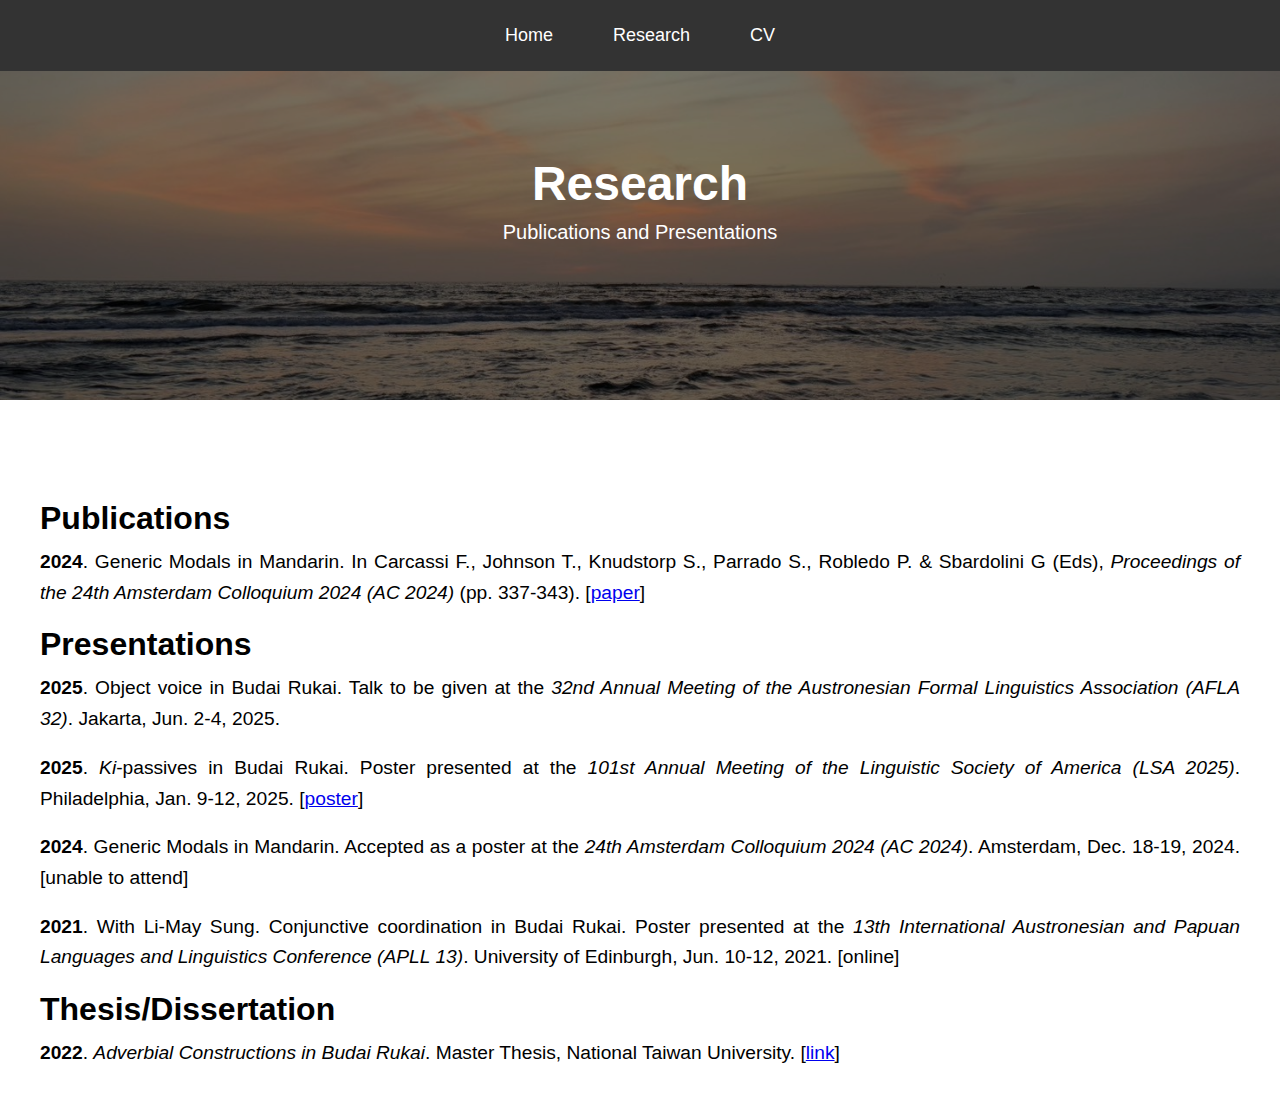
<file: research.html>
<!DOCTYPE html>
<html lang="zh-TW">
<head>
  <meta charset="UTF-8">
  <meta name="viewport" content="width=device-width, initial-scale=1.0">
  <title>Chun-Hung Shih</title>
  <link rel="stylesheet" href="styles.css">
</head>
  
<body>

    <!-- Tab Banner -->
    <div class="tab-banner">
        <a href="https://chunhungshih.github.io/">Home</a>
        <a href="research.html">Research</a>
        <a href="CV_website.pdf">CV</a>
    </div>

  
  <div class="banner-container">
    <div class="banner-text">
      <h1>Research</h1>
      <p>Publications and Presentations</p>
    </div>
  </div>
  
  <div class="content">
    <h1>Publications</h1>
    <p><b>2024</b>. Generic Modals in Mandarin. In Carcassi F., Johnson T., Knudstorp S., Parrado S., Robledo P. & Sbardolini G (Eds), <i>Proceedings of the 24th Amsterdam Colloquium 2024 (AC 2024)</i> (pp. 337-343). [<a href="ACProceedings2024 2-344-350.pdf">paper</a>]</p>

    <br>
    <h1>Presentations</h1>
    <p><b>2025</b>. Object voice in Budai Rukai. Talk to be given at the <i>32nd Annual Meeting of the Austronesian Formal Linguistics Association (AFLA 32)</i>. Jakarta, Jun. 2-4, 2025.</p>
    <br>
    <p><b>2025</b>. <i>Ki</i>-passives in Budai Rukai. Poster presented at the <i>101st Annual Meeting of the Linguistic Society of America (LSA 2025)</i>. Philadelphia, Jan. 9-12, 2025. [<a href="LSA - poster.pdf">poster</a>]</p>
    <br> 
    <p><b>2024</b>. Generic Modals in Mandarin. Accepted as a poster at the <i>24th Amsterdam Colloquium 2024 (AC 2024)</i>. Amsterdam, Dec. 18-19, 2024. [unable to attend]</p>
    <br>
    <p><b>2021</b>. With Li-May Sung. Conjunctive coordination in Budai Rukai. Poster presented at the <i>13th International Austronesian and Papuan Languages and Linguistics Conference (APLL 13)</i>. University of Edinburgh, Jun. 10-12, 2021. [online]</p>

    <br>
    <h1>Thesis/Dissertation</h1>
    <p><b>2022</b>. <i>Adverbial Constructions in Budai Rukai</i>. Master Thesis, National Taiwan University. [<a href="https://www.airitilibrary.com/Article/Detail/U0001-2707202216283600">link</a>]</p>
  </div>
  
</body>
</html>

</body>
</html>
</file>
<file: styles.css>
/* STYLE */

    body {
      font-family: 'Tahoma', sans-serif;  /* Apply font to the entire page */
    }

    html, body {
      margin: 0;
      padding: 0;
      height: 100%; /* Ensure the body takes the full height */
    }
    
    /* Image Banner style */
    .banner-container {
      position: relative;
      display: flex;
      width: 100%;
      height: 400px;
      background-image: url('banner.jpg'); /* Replace with your image path */
      background-size: cover;
      background-position: center center;
      background-repeat: no-repeat;
    }

    /* Dark overlay */
    .banner-container::before {
      content: '';
      position: absolute;
      top: 0;
      left: 0;
      width: 100%;
      height: 100%;
      background: rgba(0, 0, 0, 0.5); /* Dark overlay */
      z-index: 1; /* Place overlay below the text */
    }

    /* Text overlay style */
    .banner-text {
      position: absolute;
      top: 50%;
      left: 50%;
      transform: translate(-50%, -50%);
      text-align: center;
      color: white;
      font-family: Tahoma, sans-serif;
      z-index: 2; /* Ensure text is above the overlay */
    }

    .banner-text h1 {
      font-size: 48px;
      margin: 0;
    }

    .banner-text p {
      font-size: 20px;
      margin-top: 10px;
    }

    /* Responsive styles */
    @media screen and (max-width: 768px) {
      .banner-text h1 {
        font-size: 36px;
      }

      .banner-text p {
        font-size: 16px;
      }
        
      .content:not(.container .content) h1 {
        font-size: 26px;
      }

      .content:not(.container .content) p {
        font-size: 16px;
      }   

      .container .content h1 {
        font-size: 26px;
        text-align: left;  
      }

      .container .content p {
        font-size: 16px;
        text-align: left;    
      }            
        
      .container {
        flex-direction: column; /* Stack items vertically on small screens */
        padding: 15px; /* Reduce padding for smaller screens */
        margin-top: 20px; /* Reduce the top margin for mobile */
        }
    }

/* General Reset */
* {
    margin: 0;
    padding: 0;
    box-sizing: border-box;
}

/* Tab Banner Styles */
.tab-banner {
    position: fixed;
    top: 0;
    left: 0;
    width: 100%;
    background-color: #333;
    padding: 10px 0;
    display: flex;
    justify-content: center;
    z-index: 1000;
}

.tab-banner a {
    color: white;
    text-decoration: none;
    padding: 15px 20px;
    margin: 0 10px;
    font-size: 18px;
    font-family: 'Tahoma', sans-serif;
}

.tab-banner a:hover {
    background-color: #575757;
}


.container {
    display: flex;
    justify-content: space-between;
    margin-top: 60px; /* Ensure the content is below the fixed tab banner */    
    width: 100%;
    padding: 0px;
    background-color: white;
    box-shadow: 0 4px 8px rgba(0, 0, 0, 0.1);
    position: relative; 
    
}

/* Profile photo styles */
.profile-photo img {
    display: flex;
    margin-top: 90px; /* Ensure the content is below the fixed tab banner */    
    width: 350px;
    height: 350px;
    border-radius: 50%; /* Makes the image round */
    object-fit: cover;
    margin-right: 20px; 
    margin-left: 20px; 
}


/* Main Content Styles */
.content {
    margin-top: 60px; /* Ensure the content is below the fixed tab banner */
    padding: 40px;
    font-family: 'Tahoma', sans-serif;
}

.content h1 {
    font-size: 2em;            /* Style for header */
    margin-bottom: 10px;       /* Margin below the header */
    text-align: justify;
}

    .content p {
    font-size: 1.2em;          /* Style for paragraph text */
    line-height: 1.6;          /* Line height for readability */
    text-align: justify;
}
</file>
